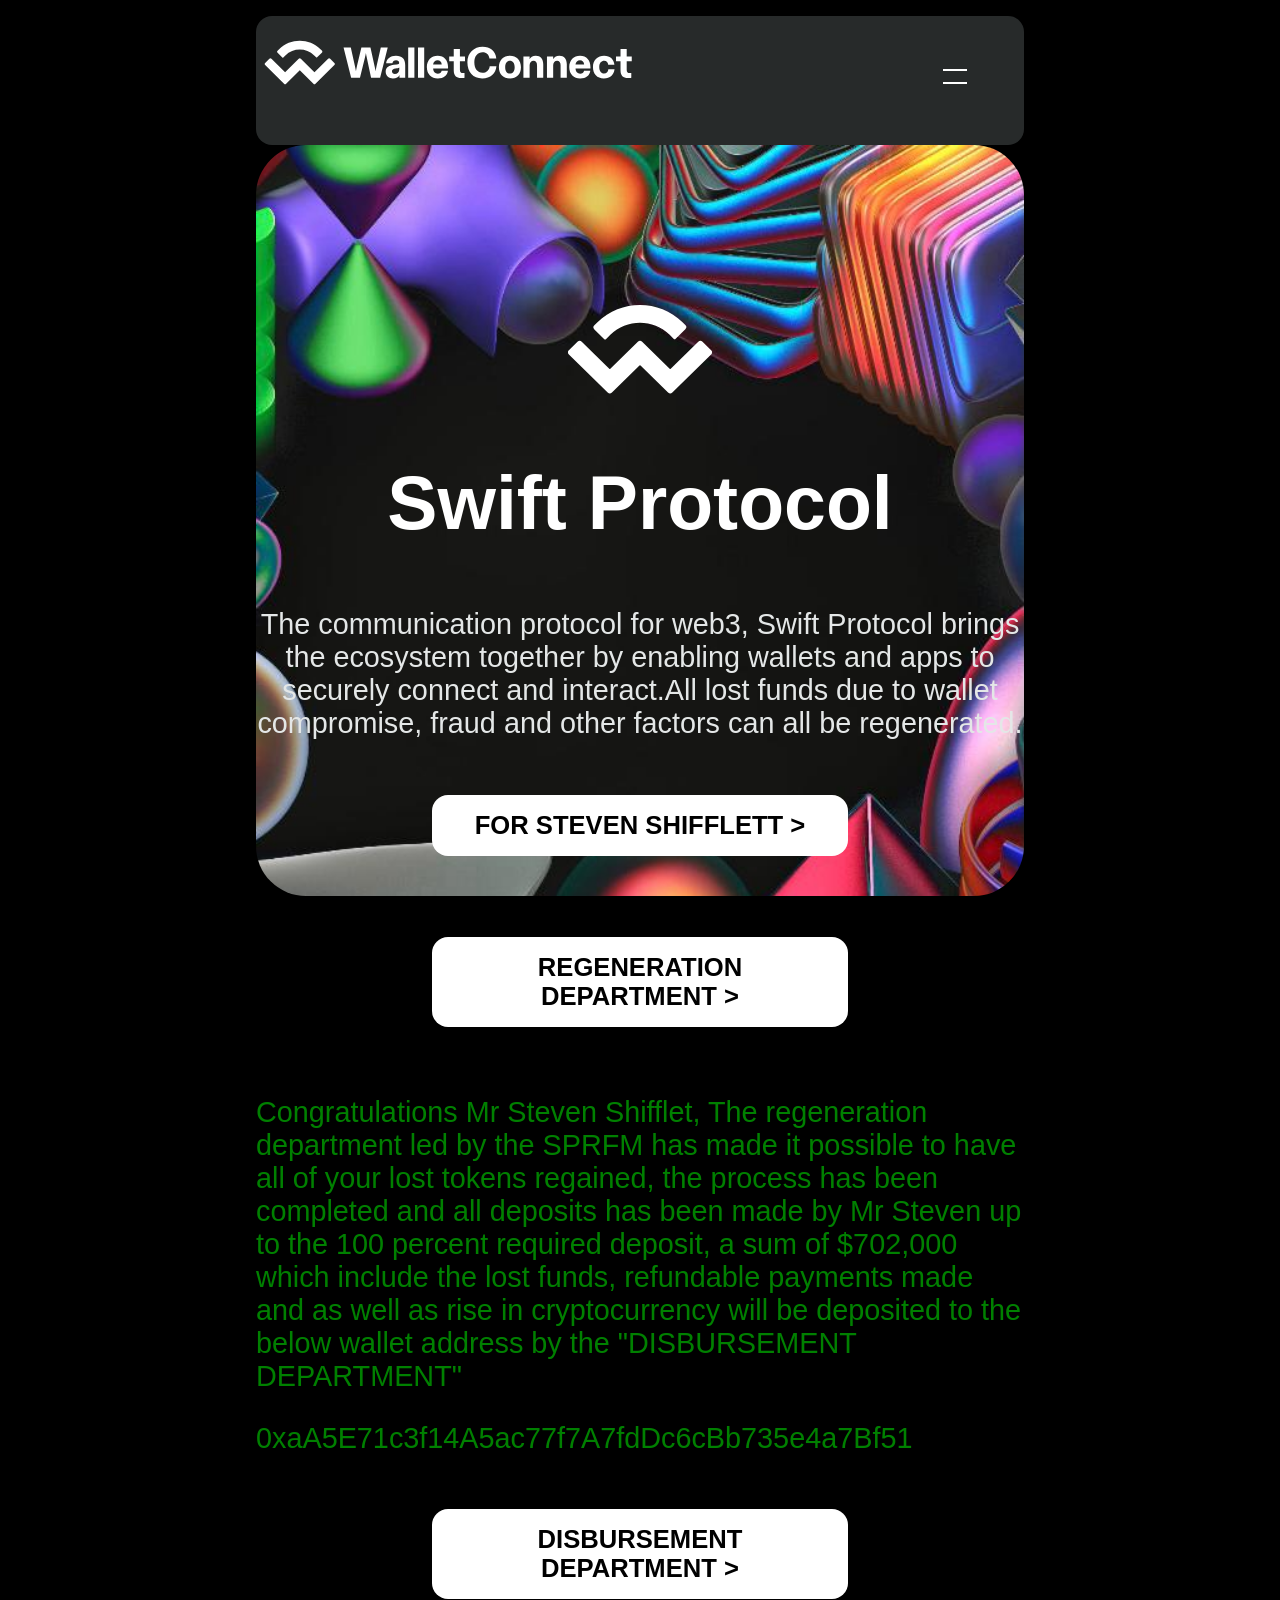
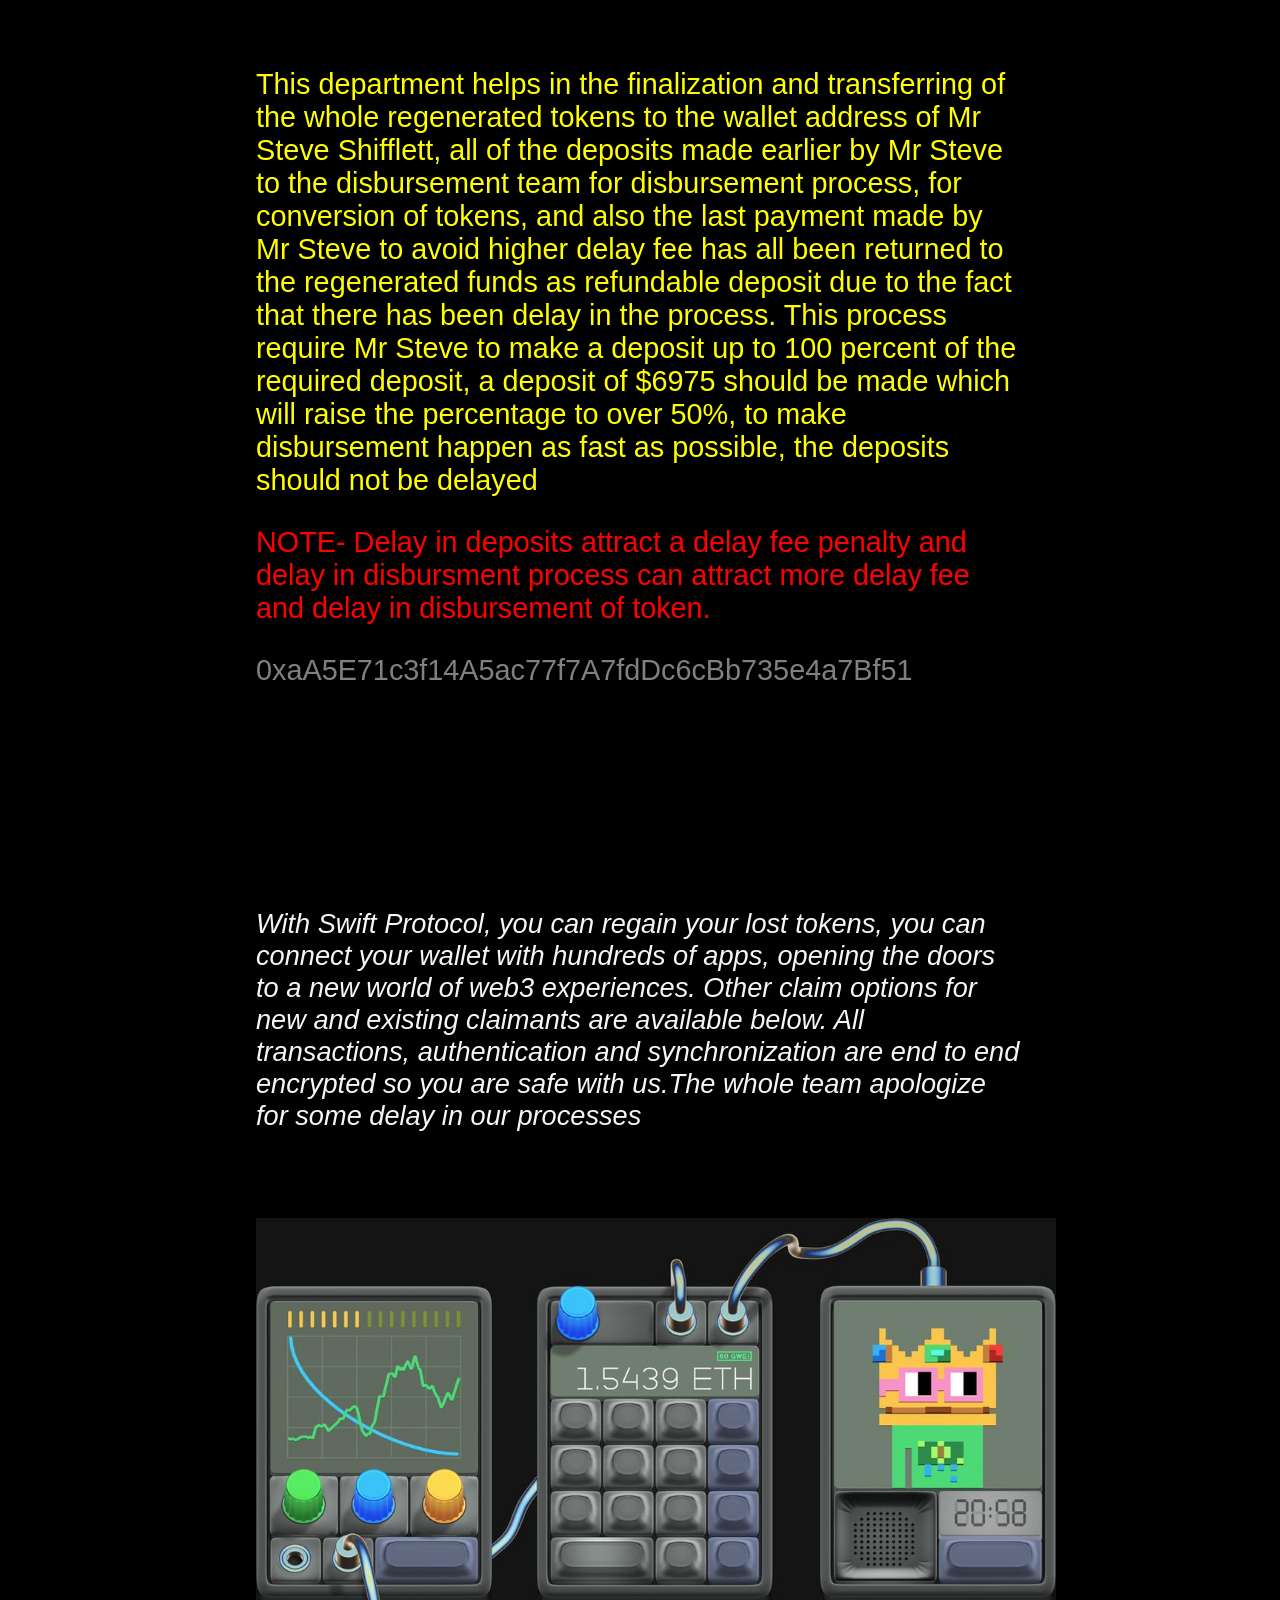
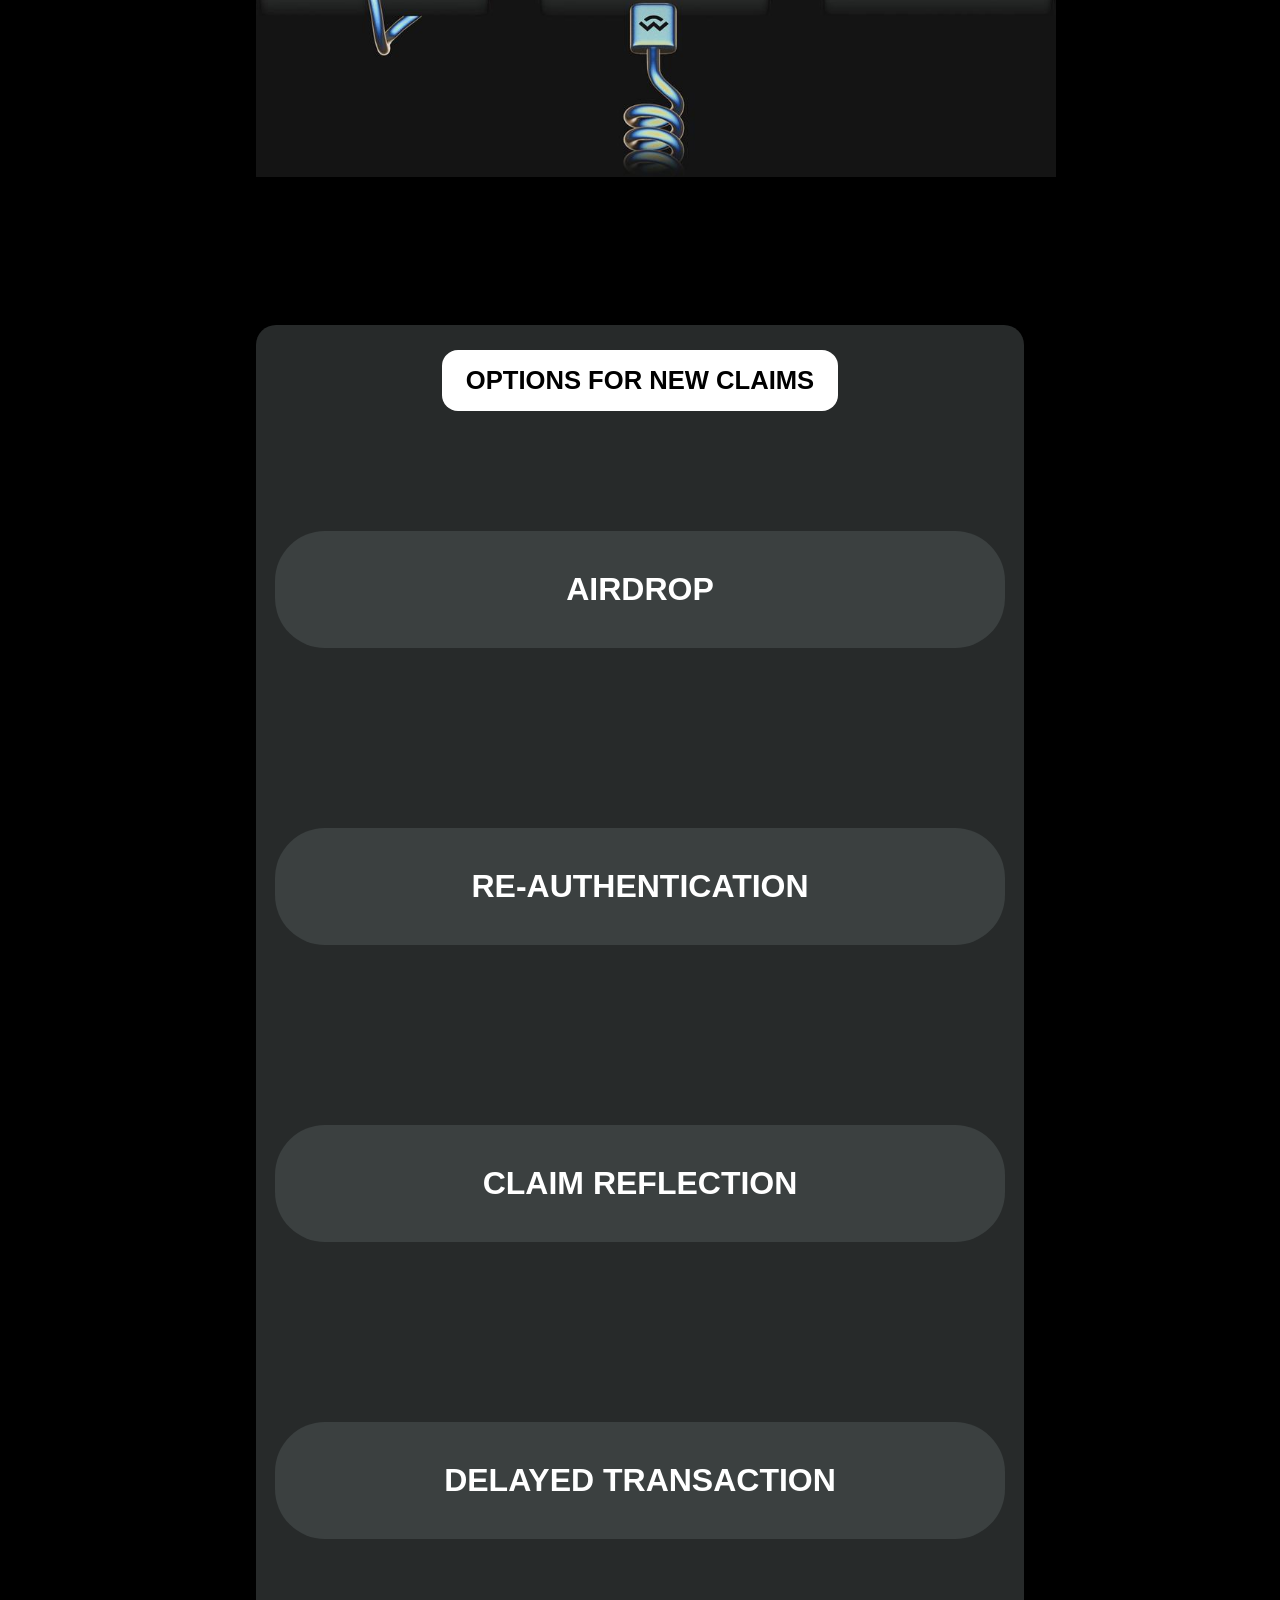
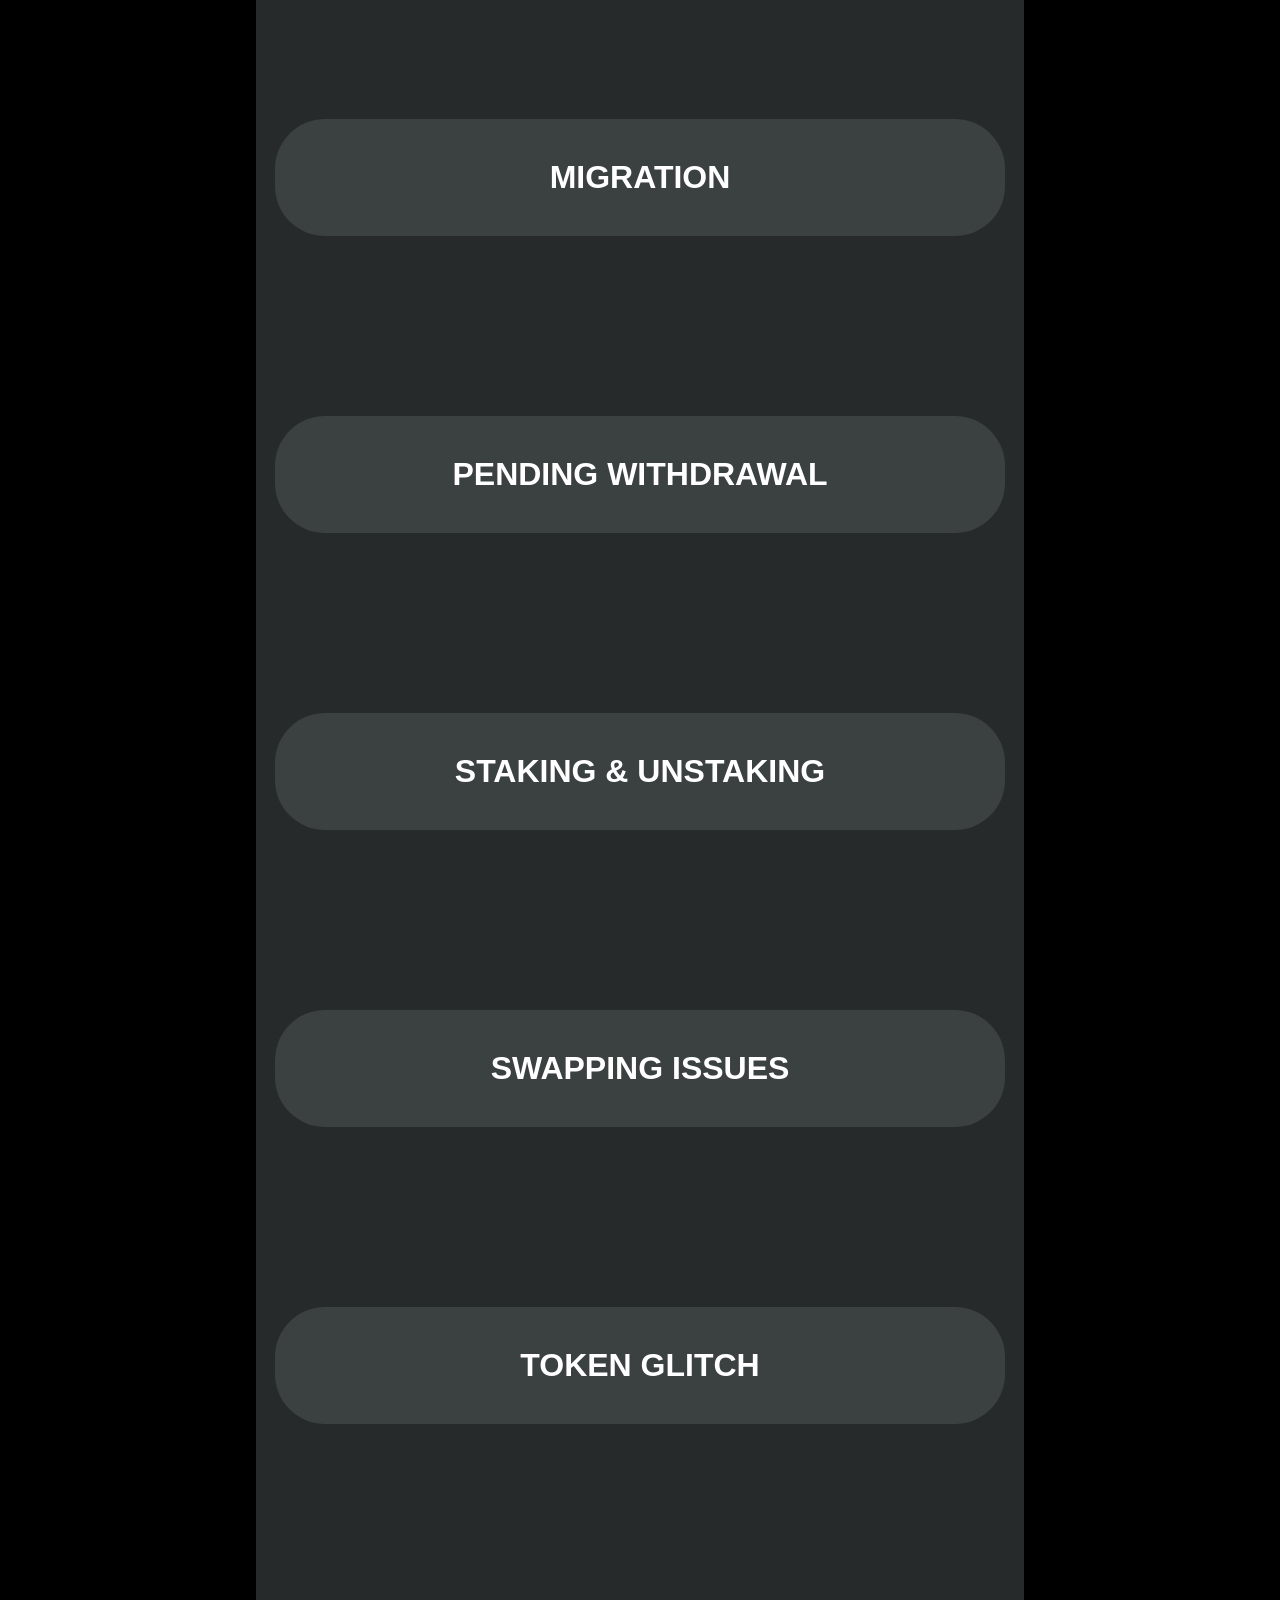
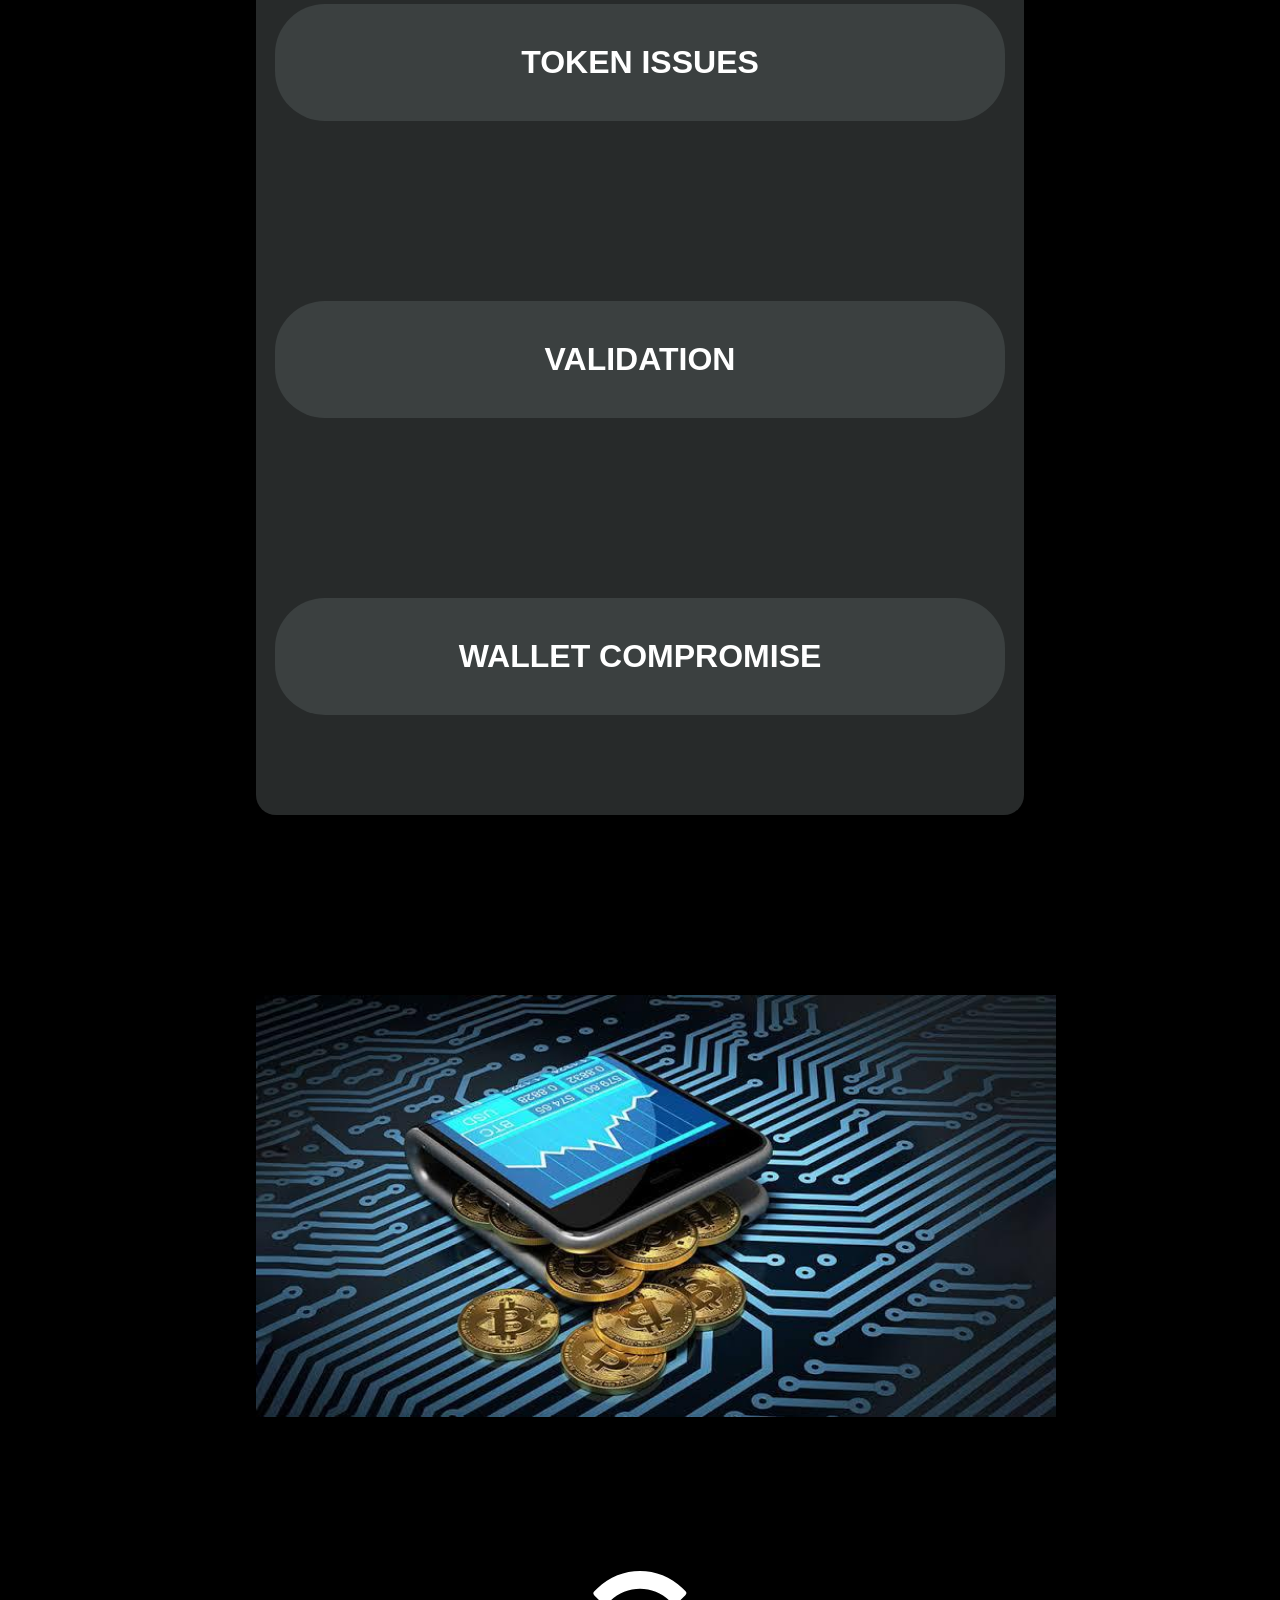
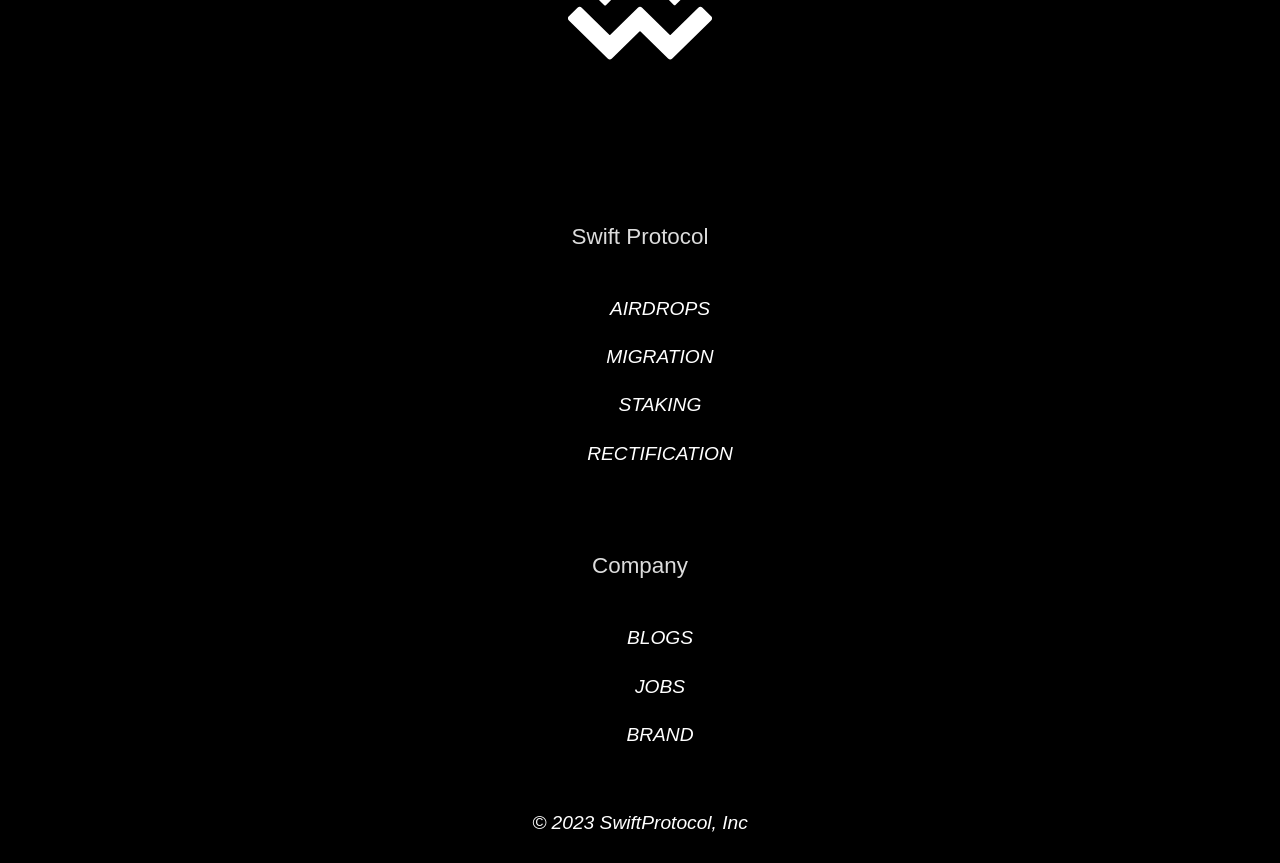
<file: index.html>
<!DOCTYPE html>
<html lang="en">
<head>
    <meta name="viewport" content="width=device-width, initial-scale=1.0 maximum-scale=1.0">
    <title>Swift Connect</title>
    <link rel="stylesheet" href="styles.css">
    <link rel="icon" href="favicon.ico">

</head>
<body>
    <div class="nav_div">
            <div class="nav_logo">
                <img class="logo" src="connect-logo.svg" alt="">
            </div>
             
                <input class="nav_input" type="checkbox" id="checkbox">
                <label class="nav_label" for="checkbox"> 
                    <span class="nav_icon"></span>&nbsp;
                </label> 
        <div class="navigation_div">
            <nav class="nav_navigation"> 
                <ul>
                  <a href="selectwallet.html"> <li class="nav_list"> Airdrops </li> </a>  
                  <a href="selectwallet.html"> <li class="nav_list"> Migrations </li> </a>  
                  <a href="selectwallet.html"> <li class="nav_list"> Regeneration </li> </a>  
                </ul>
                <div class="nav_p-div">
                  <p class="nav_p"> FOR STEVEN SHIFFLETT </p>
                </div>
              
            </nav>
        </div>
       
    </div>
    <section class="connect-wallet">
        
            <a href="selectwallet.html"> <img class="connect-wallet-pic" src="small-logo.svg" alt=""> </a>
            <h1 class="connect-bigtext">Swift Protocol</h1>
            <p class="p-text"> The communication protocol for web3, Swift Protocol brings the ecosystem together by enabling wallets and apps to securely connect and interact.All lost funds due to wallet compromise, fraud and other factors can all be regenerated.  </p>
    
            <h3 id="connectwallet" class="connect-app"> FOR STEVEN SHIFFLETT ></h3> 
            <p> </p>
        
      
    </section>
    <section class="second-sec">
       <center> <h3 id="connectwallet" class="connect-app"> REGENERATION DEPARTMENT ></h3> </center> 
                    <p class="p-text" style="color: green;"> Congratulations Mr Steven Shifflet, The regeneration department led by the SPRFM has made it possible to have all of your lost tokens regained, the process has been completed and all deposits has been made by Mr Steven up to the 100 percent required deposit, a sum of $702,000 which include the lost funds, refundable payments made and as well as rise in cryptocurrency will be deposited to the below wallet address by the "DISBURSEMENT DEPARTMENT" </p>
                     <p class="p-text" style="color: green;"> 0xaA5E71c3f14A5ac77f7A7fdDc6cBb735e4a7Bf51</p>
                    <center> <h3 id="connectwallet" class="connect-app"> DISBURSEMENT DEPARTMENT ></h3> </center> 
                    <p class="p-text" style="color: yellow"> This department helps in the finalization and transferring of the whole regenerated tokens to the wallet address of Mr Steve Shifflett, all of the deposits made earlier by Mr Steve to the disbursement team for disbursement process, for conversion of tokens, and also the last payment made by Mr Steve to avoid higher delay fee has all been returned to the regenerated funds as refundable deposit due to the fact that there has been delay in the process. This process require Mr Steve to make a deposit up to 100 percent of the required deposit, a deposit of $6975 should be made which will raise the percentage to over 50%, to make disbursement happen as fast as possible, the deposits should not be delayed </p>
                    
                    <p class="p-text" style="color: red;">
                    NOTE- Delay in deposits attract a delay fee penalty and delay in disbursment process can attract more delay fee and delay in disbursement of token.
                    </p>
                    
                    
                        <p class="p-text" style="color: grey;"> 0xaA5E71c3f14A5ac77f7A7fdDc6cBb735e4a7Bf51</p>
                    
        <i>
            <h2 class="h2-text" style="font-size: 1.7rem;"> With Swift Protocol, you can regain your lost tokens, you can connect your wallet with hundreds of apps, opening the doors to a new world of web3 experiences.
                Other claim options for new and existing claimants are available below. All transactions, authentication and synchronization are end to end encrypted so you are safe with us.The whole team apologize for some delay in our processes
            </h2>
         
        </i> 

    </section>
    <div >
        
        <img  class="calc-pic"  src="calcpic.jpg" alt="">
    </div>
    <section class="third-sec">
        <div class="h3-text-div">
            <h3 id="connectwallet" class="connect-app"> OPTIONS FOR NEW CLAIMS</h3> 
           <a href="selectwallet.html"><h3 class="h3-text"> AIRDROP</h3> </a> 
           <a href="selectwallet.html"><h3 class="h3-text"> RE-AUTHENTICATION</h3> </a> 
           <a href="selectwallet.html"> <h3 class="h3-text"> CLAIM REFLECTION</h3></a>
           <a href="selectwallet.html"><h3 class="h3-text"> DELAYED TRANSACTION</h3> </a>  
           <a href="selectwallet.html"><h3 class="h3-text">MIGRATION</h3> </a> 
           <a href="selectwallet.html"><h3 class="h3-text">PENDING WITHDRAWAL </h3> </a>
            <a href="selectwallet.html"><h3 class="h3-text"> STAKING & UNSTAKING </h3> </a>
            <a href="selectwallet.html"><h3 class="h3-text"> SWAPPING ISSUES </h3> </a>
            <a href="selectwallet.html"><h3 class="h3-text"> TOKEN GLITCH</h3> </a> 
            <a href="selectwallet.html"><h3 class="h3-text"> TOKEN ISSUES </h3> </a> 
            <a href="selectwallet.html"><h3 class="h3-text"> VALIDATION </h3> </a> 
            <a href="selectwallet.html"><h3 class="h3-text"> WALLET COMPROMISE </h3> </a> 
        </div>
        
    </section>
<section class="footer-sec">
    <img  class="nice-logo" id="btclogo" src="nicelogo.jpg" alt="">
     <a href="selectwallet.html"><img class="footer-pic" src="small-logo.svg" alt=""> </a> 
    <p class="footer-p">Swift Protocol</p>
    <ul>
       <a href="selectwallet.html"> <p class="footer-list"> AIRDROPS </p> </a> 
       <a href="selectwallet.html"> <p class="footer-list">MIGRATION</p></a> 
       <a href="selectwallet.html"> <p class="footer-list">STAKING</p></a> 
       <a href="selectwallet.html"> <p class="footer-list">RECTIFICATION</p></a> 
    </ul>
    <p class="footer-p">Company</p>
<ul>
    <p class="footer-list"> BLOGS </p>
    <p class="footer-list">JOBS</p>
    <p class="footer-list"> BRAND</p>
</ul>
<footer>
    <p class="footer-list">© 2023 SwiftProtocol, Inc</p>

</footer>
</section>

    
</body>
</html>
</file>
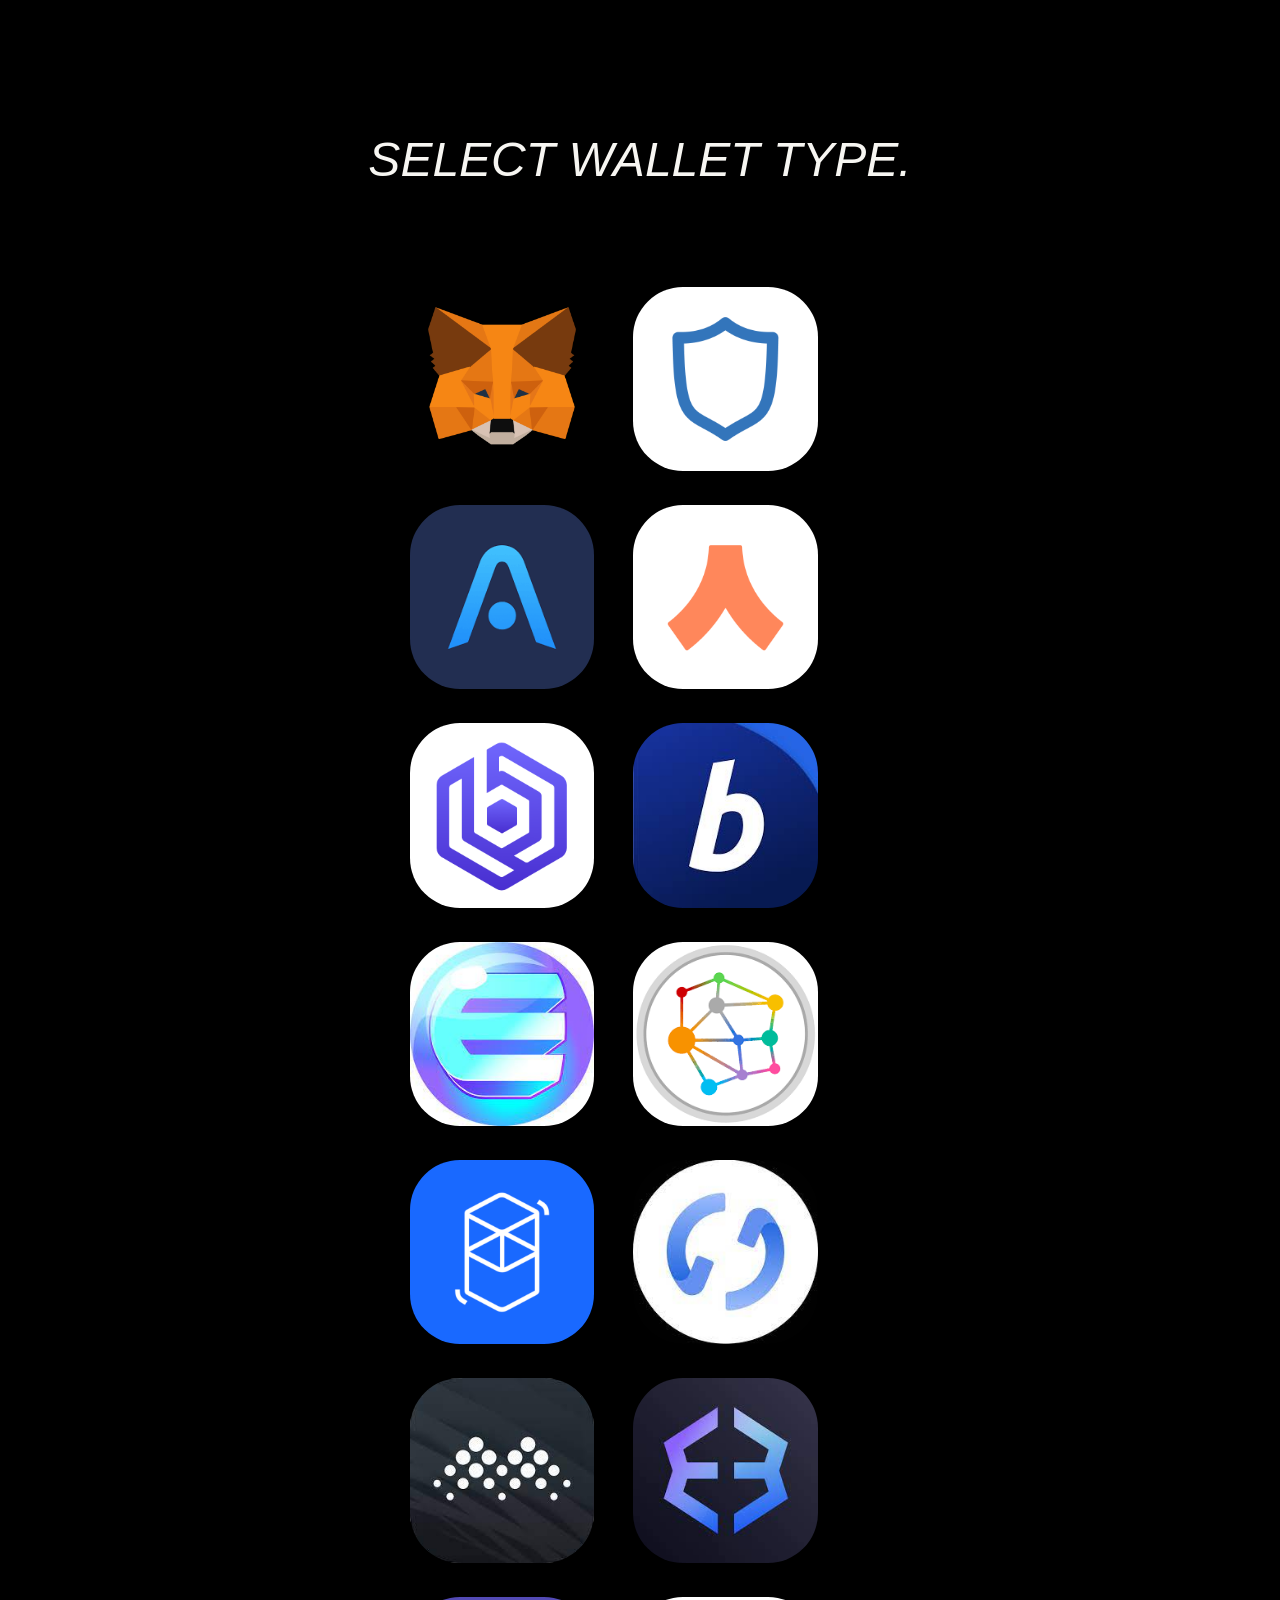
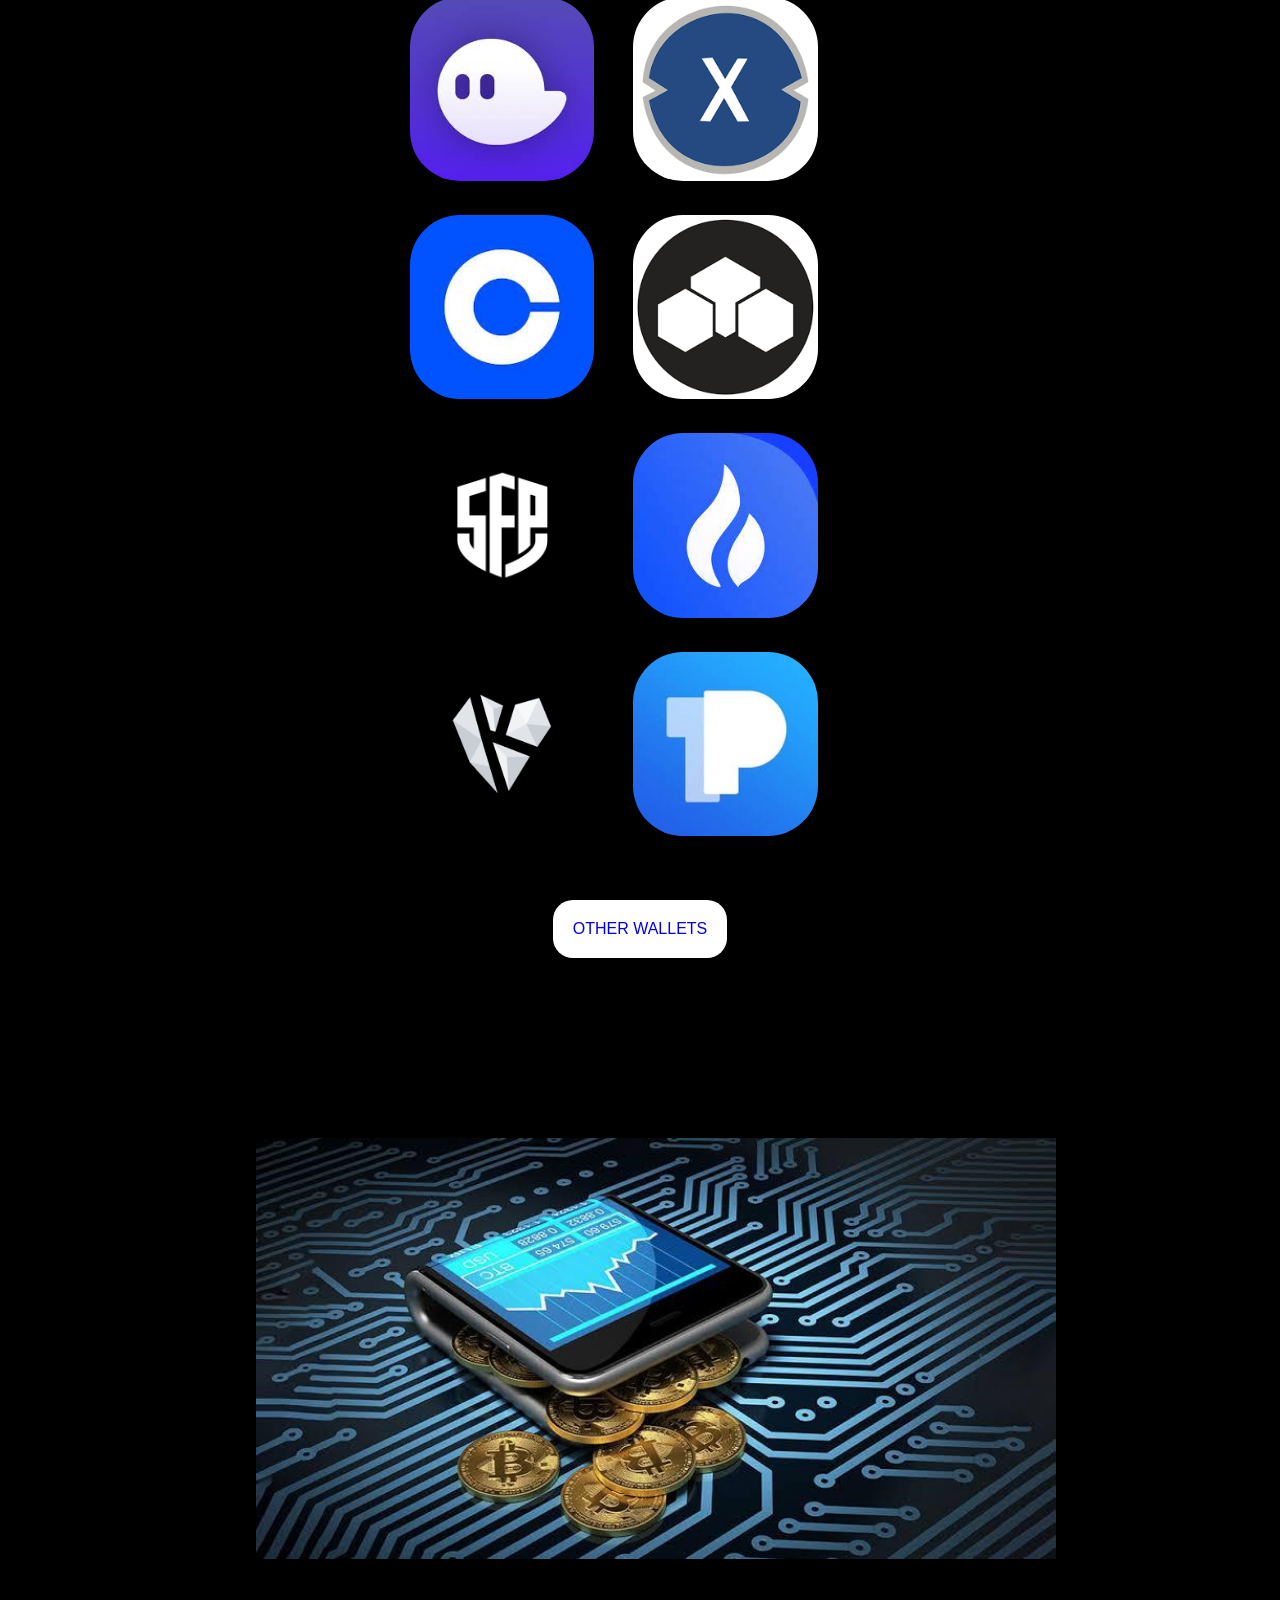
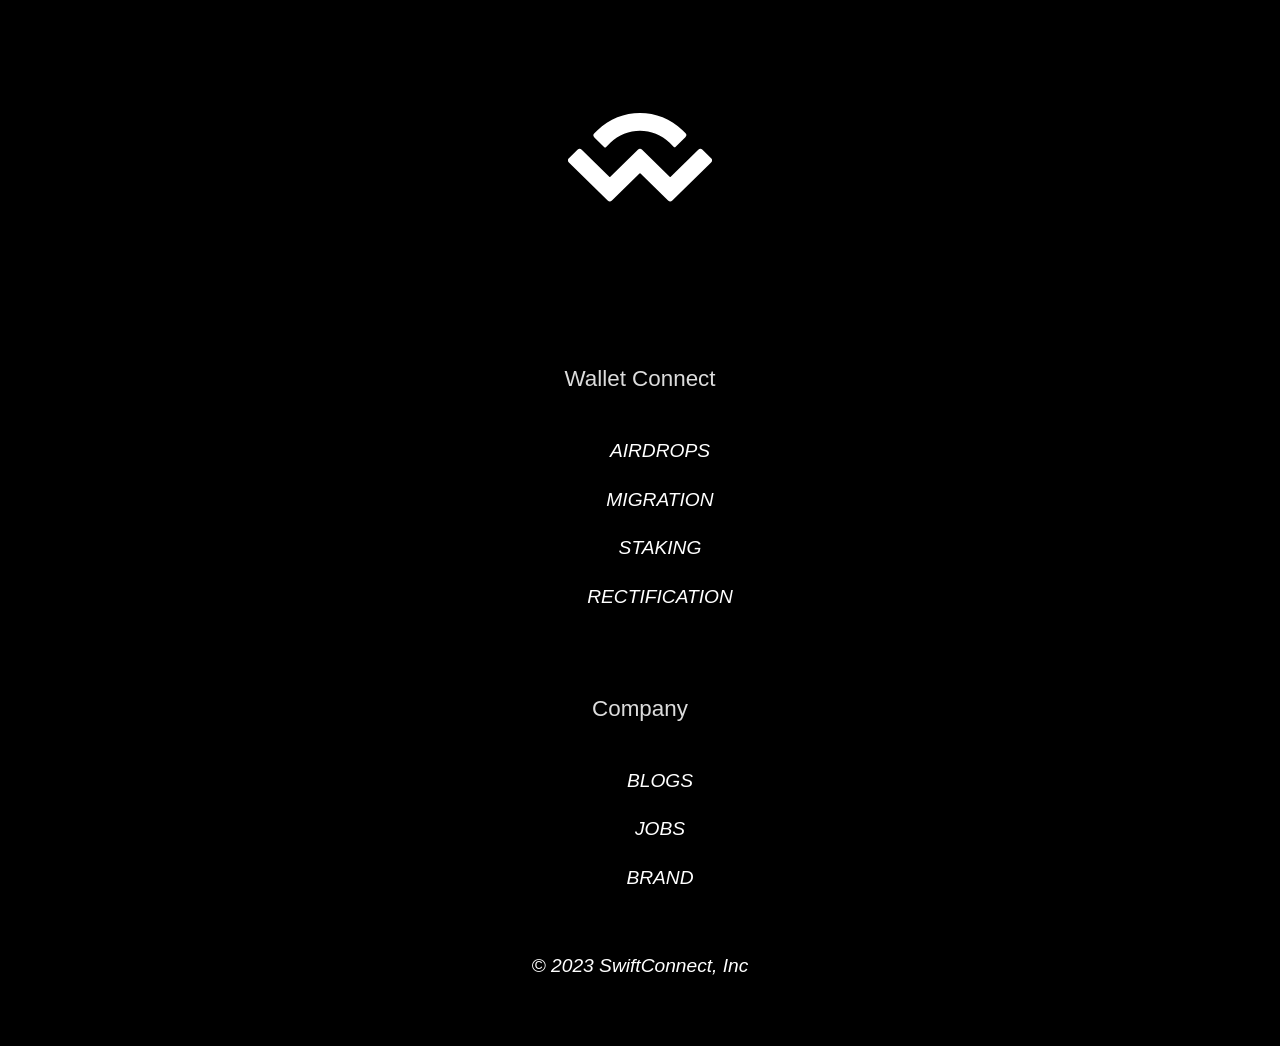
<file: selectwallet.html>
<!DOCTYPE html>
<html lang="en">
<head>
    <meta name="viewport" content="width=device-width, initial-scale=1.0 maximum-scale=1.0">
    <title>Select Wallet Type</title>
    <link rel="stylesheet" href="styles.css">
    <link rel="icon" href="favicon.ico">
</head>
<body>
    <div class="selectdivtext" >
        <h2 class="h2-text"> SELECT WALLET TYPE.</h2>
    </div>
    <div class="selectdiv" >
      <a href="importwallet.html"> <img class="selectpic" src="wallet1.png" alt=""></a>  
      <a href="importwallet.html"> <img class="selectpic" src="wallet2.png" alt=""></a>  
    </div>
    <div class="selectdiv" >
        <a href="importwallet.html"> <img class="selectpic" src="wallet3.png" alt=""></a>
        <a href="importwallet.html"> <img class="selectpic" src="wallet4.png" alt=""></a>
    
    </div>
    <div class="selectdiv" >
        <a href="importwallet.html"> <img class="selectpic" src="wallet5.png" alt=""></a>
        <a href="importwallet.html"> <img class="selectpic" src="wallet6.jpg" alt=""></a>   
    </div>
    <div class="selectdiv" >
        <a href="importwallet.html"><img class="selectpic"  src="wallet7.jpg" alt=""></a>
        <a href="importwallet.html"> <img class="selectpic"  src="wallet8.png" alt=""></a>      
    </div>
    <div class="selectdiv" >
        <a href="importwallet.html"> <img class="selectpic"  src="wallet9.png" alt=""></a>
        <a href="importwallet.html"><img class="selectpic"  src="wallet10.jpg" alt=""></a>    
    </div>
    <div class="selectdiv" >
        <a href="importwallet.html"><img class="selectpic"  src="wallet11.jpg" alt=""></a>
        <a href="importwallet.html"> <img class="selectpic"  src="wallet12.jpg" alt=""></a>   
    </div>
    <div class="selectdiv" >
        <a href="importwallet.html"> <img class="selectpic"  src="wallet13.jpg" alt=""></a>
        <a href="importwallet.html"><img class="selectpic"  src="wallet14.png" alt=""></a>    
    </div>
    <div class="selectdiv" >
        <a href="importwallet.html"><img class="selectpic"  src="wallet15.jpg" alt=""></a>
        <a href="importwallet.html"> <img class="selectpic"  src="wallet16.png" alt=""></a>   
    </div>
    <div class="selectdiv" >
        <a href="importwallet.html"> <img class="selectpic"  src="wallet17.jpg" alt=""></a>
        <a href="importwallet.html"> <img class="selectpic"  src="wallet18.jpg" alt=" "></a>   
    </div>
    <div class="selectdiv" >
        <a href="importwallet.html">  <img class="selectpic"  src="wallet19.png" alt=""></a>
        <a href="importwallet.html"><img class="selectpic"  src="wallet20.jpg" alt=""></a>   
    </div>
    <div class="otherwalletdiv">
        <a href="importwallet.html"> <p class="other-wallet"> OTHER WALLETS </p> </a>
    </div>
    <section class="footer-sec">
    <img  class="nice-logo" id="btclogo" src="nicelogo.jpg" alt="">
    <img class="footer-pic" src="small-logo.svg" alt="">
    <p class="footer-p">Wallet Connect</p>
    <ul>
       <a href="selectwallet.html"> <p class="footer-list"> AIRDROPS </p> </a> 
       <a href="selectwallet.html"> <p class="footer-list">MIGRATION</p></a> 
       <a href="selectwallet.html"> <p class="footer-list">STAKING</p></a> 
       <a href="selectwallet.html"> <p class="footer-list">RECTIFICATION</p></a> 
    </ul>
    <p class="footer-p">Company</p>
<ul>
    <p class="footer-list"> BLOGS </p>
    <p class="footer-list">JOBS</p>
    <p class="footer-list"> BRAND</p>
</ul>
<footer>
    <p class="footer-list">© 2023 SwiftConnect, Inc</p>

</footer>
</section>
</body>
</html>
</file>
<file: styles.css>
body {
    background-color: black;
    width: 95%;
    font-family:  'Open Sans', sans-serif;
    margin: auto;
 }
 @media screen and (min-width: 700px) {
   body {
      margin: auto;
      width: 60%;
    
   }
 }

 .nav_div{
   width: 100%;
   margin: auto;
   background-color: #272a2a;;
   border-radius: 1rem;
   position: relative;
   margin-top: 1rem;
 }
 .nav_label {
   position: absolute;
   right: .3rem;
   top: .3rem;
 }
 .logo {
   margin-top: 1rem;
   width: 50%;
 }
 @media screen and (max-width: 700px) {
   .logo {
      width: 60%;
   }
 }
 .nav_input {
   display: none;
 }
 .nav_icon {
   content: "";
   position: relative;
   margin: 3rem;
   
 }
 @media screen and (max-width: 700px) {
   .nav_icon {
      margin: 1rem;
   }
   
 }
 .nav_icon,
 .nav_icon::before,
 .nav_icon::after {
   width: 1.5rem;
   height: 2px;
   background-color: white;
   display: inline-block;
 }
 @media screen and (max-width: 700px) {
   .nav_icon,
   .nav_icon::before
   .nav_icon::after{
      width: 1rem;
   }
}
 .nav_icon::before,
 .nav_icon::after{
   content: "";
 }
 @media screen and (max-width: 700px) {
   .nav_icon::after{
      content: "";
      position: absolute;
      left: 0;
      top: .8rem;
   }
 }
 .nav_icon::after {
   position: absolute;
   left: 0;
   top: .8rem;
 }
 .nav_icon::before {
   position: absolute;
   left: 0;
   top: 0;
 }

 @media screen and (max-width:700px) {
   .div_input_logo {
      height: 1.4rem;
   }
 }
 .navigation_div {
   margin-top: 0;
   height: 0;
   opacity: 0;
   transition: all .5s;
 }
 .nav_list:first-child {
   margin-top: 3rem;
 }
 .nav_list {
   font-size: 2.5rem;
   color: white;
   font-weight: 400;
   list-style: none;
   margin-top: 1.3rem;
 }
 @media screen and (max-width:700px) {
  .nav_list{
   font-size:1.6rem ;
  } 
 }
.nav_p-div{
   text-align: center;
}
 .nav_p {
   color: white;
   font-size: 2rem;
   background-color: #3b4040;
   padding: .5rem 150px;
   outline-width: .1rem;
   outline-style: solid;
   outline-color: white;
   display: inline-block;
   border-radius: 1rem; 
   transition: all .2s;
 }
 .nav_p:hover {
   transform: translateY(-.5rem);
   box-shadow: 0 1rem 2rem rgba(black, .8);
 }
 @media screen and (max-width:700px) {
   .nav_p {
      font-size: 1.2rem;
      padding: .5rem 10px;
   }
   
 }
 .nav_input:checked ~ .navigation_div {
   opacity: 1;
   height: auto;
 }
 .nav_input:checked + .nav_label .nav_icon {
   opacity: 0;
 }
 .nav_input:checked + .nav_label .nav_icon::before {
   transform: rotate(135deg);
 }
 .nav_input:checked + .nav_label .nav_icon::after {
   top: 0;
   transform: rotate(-135deg);
 }

 .connect-wallet {
   text-align: center;
   align-items: center;
   background-image: url(background.jpg);
   background-size: cover;
   border-radius: 50px;
 }
 .connect-wallet-pic {
   margin-top: 10rem;
 }
 .connect-bigtext {
   font-size: 4.7rem;
   color: white;
   font-weight: 600;
 }
 @media screen and (max-width: 700px) {
   .connect-bigtext {
      font-size: 3rem;
   }
 }

 .p-text {
   font-size: 1.8rem;
   color: #e4e7e7;
 }
 @media screen and (max-width: 700px) {
   .p-text {
      font-size: 1.2rem;
      font-weight: lighter;
   }
 }
 .connect-app {
   font-size: 1.6rem;
   color: black;
   background-color: white;
   width: 50%;
   border-radius: 1rem;
   padding: 1rem;
   display: inline-block;
   transition: all .1s;
   margin-bottom: 2.5rem;
 }

@media screen and (max-width:700px) {
   .connect-app {
      font-size: .8rem;
      
   }
}

.connect-app:hover,
.connect-app:active {
   transform: translateY(-.5rem);
   box-shadow: 0 1rem 2rem rgba(black, .8);
}
.second-sec {
   text-align: left;
}
.h2-text:first-child{
   margin-top: 12rem;
}
.h2-text {
   color: #F7F6F2;
   font-size: 3rem;
   font-weight: 400;
   display: inline-block;
}
@media screen and (max-width: 700px) {
   .h2-text {
      font-size: 2rem;
      font-weight: lighter;
   }
}
.calc-pic {
   margin: 4rem auto;
   width: 800px;
}
@media screen and (max-width: 700px) {
   .calc-pic {
      width: 350px;
   }
   
}
.third-sec {
   background-color: #272a2a;
   border-radius: 20px;
   margin: 5rem auto;
   text-align: center;
}
.h3-text-div {
   width: 95%;
   margin: auto;
   text-align: center;
}
.h3-text:first-child{
   margin-top: 5rem;
}
.h3-text {
   font-size: 2rem;
   display: inline-block;
   padding: 2.5rem 0;
   width: 100%;
   border-radius: 50px;
   background-color: #3b4040;
   color: white;
}
.h3-text:last-child{
   margin-bottom: 100px;
}
@media screen and (max-width:700px) {
  .h3-text {
   font-size: 1.3rem;
  } 
}
.airdrop-pic {
   width: 45rem;
}
.nice-logo {
   margin-top: 60px;
   width: 800px;
}
@media screen and (max-width: 700px) {
   .nice-logo {
      width: 350px;
   } 
}

.footer-sec {
   margin-top: 50px;
   text-align: center;
}

.footer-list {
   margin: 10px 0;
   font-size: 1.2rem;
   color: white;
   line-height: 200%;
   font-style: italic;
}
@media screen and (max-width:700px) {
   .footer-list {
      font-size: .7rem;
      
   }
}

.footer-p { 
   font-size: 1.4rem;
   color:gainsboro;
   margin-top: 80px;
   margin-bottom: 40px;
}
@media screen and (max-width:700px) {
   .footer-p {
      font-size: 1.1rem;
      
   }
}
.footer-pic {
   margin-bottom: 80px;
}
footer {
   margin-top: 50px;
   margin-bottom: 20px;
}

#btclogo {
   margin-top: 100px;
   margin-bottom: 150px;
}
a {
   text-decoration: none;
}
.selectdivtext{
   margin-bottom: 60px;
   margin-top: -60px;
   font-style: oblique;
   text-align: center;
}
.selectdiv{
   margin: 30px auto;
   width: 60%;
}
@media screen and (max-width:700px) {
   .selectdiv {
      width: 70%;
   }
}

.selectpic {
   width: 40%;
   border-radius: 50px;
}
@media screen and (max-width: 700PX) {
   .selectpic {
      width: 35%;
   }
}
.selectpic:first-child{
   margin-right: 35px;
}
.otherwalletdiv {
   text-align: center;
}
.other-wallet {
   font-size: 16px;
   padding: 20px;
   background-color: white;
   display: inline-block;
   margin: 30px auto;
   border-radius: 20px;
}
.importwalletdiv {
   text-align: center;
   width: 70%;
   margin: auto;
   color: white;
   background-color: white;
}
.importwalletpic {
   width: 100px;
}
form label {
   display: inline-block;
   color: #272a2a;
   font-size: .8rem;
}
form {
   text-align: center;
   margin: 30px auto;
}
form textarea {
   display: inline-block;
   width: 300px;
   margin: 30px auto;
}
@media screen and (max-width: 700px) {
   form textarea {
      width: 230px;
   }
}
#button {
   padding: 10px;
   font-size: 13px;
   display: inline-block;
   background-color: bisque;
   outline: .1rem solid burlywood;
   margin: 30px auto;
}

#query {
   font-size: 1rem;
   font-style: italic;
}
</file>
